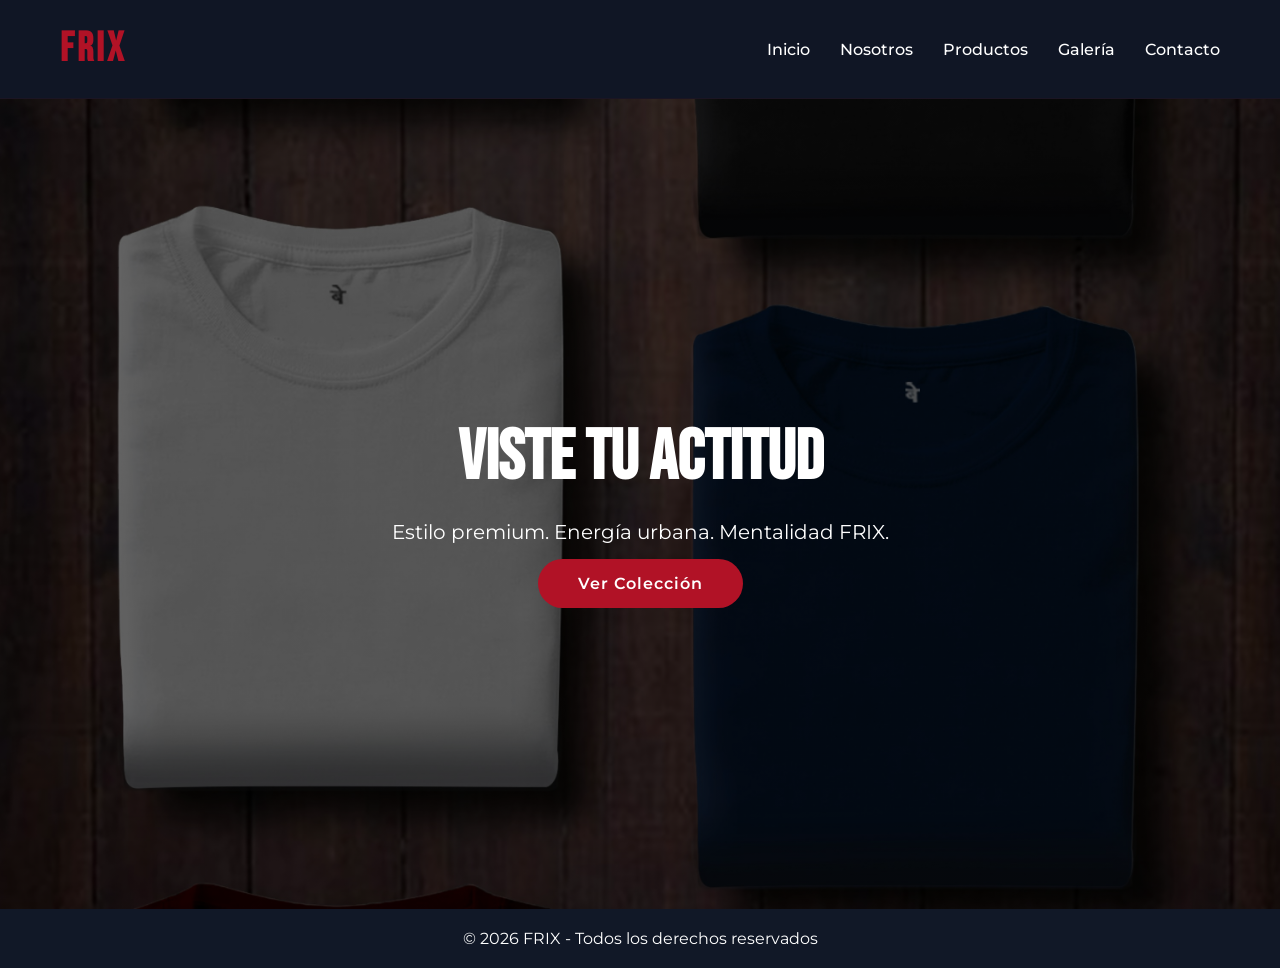
<file: index.html>
<!DOCTYPE html>
<html lang="es">
<head>
    <meta charset="UTF-8">
    <title>FRIX | Viste tu actitud</title>
    <link rel="stylesheet" href="css/estilos.css">

    <!-- Google Fonts -->
    <link href="https://fonts.googleapis.com/css2?family=Montserrat:wght@300;500;700&family=Bebas+Neue&display=swap" rel="stylesheet">
</head>

<body>

    <!-- NAVBAR -->
    <header>
        <nav class="navbar">
            <h1 class="logo">FRIX</h1>

            <div class="hamburguesa" id="hamburguesa">
                ☰
            </div>

            <ul class="menu" id="menu">
                <li><a href="index.html">Inicio</a></li>
                <li><a href="nosotros.html">Nosotros</a></li>
                <li><a href="productos.html">Productos</a></li>
                <li><a href="galeria.html">Galería</a></li>
                <li><a href="contacto.html">Contacto</a></li>
            </ul>
        </nav>
    </header>

    <!-- HERO SECTION -->
    <section class="hero">
        <div class="hero-text">
            <h2>Viste tu actitud</h2>
            <p>Estilo premium. Energía urbana. Mentalidad FRIX.</p>
            <a href="productos.html" class="btn">Ver Colección</a>
        </div>
    </section>

    <!-- FOOTER -->
    <footer>
        <p>© 2026 FRIX - Todos los derechos reservados</p>
    </footer>
<script>
    const hamburguesa = document.getElementById("hamburguesa");
    const menu = document.getElementById("menu");

    hamburguesa.addEventListener("click", () => {
        menu.classList.toggle("activo");
    });
</script>
</body>
</html>
</file>
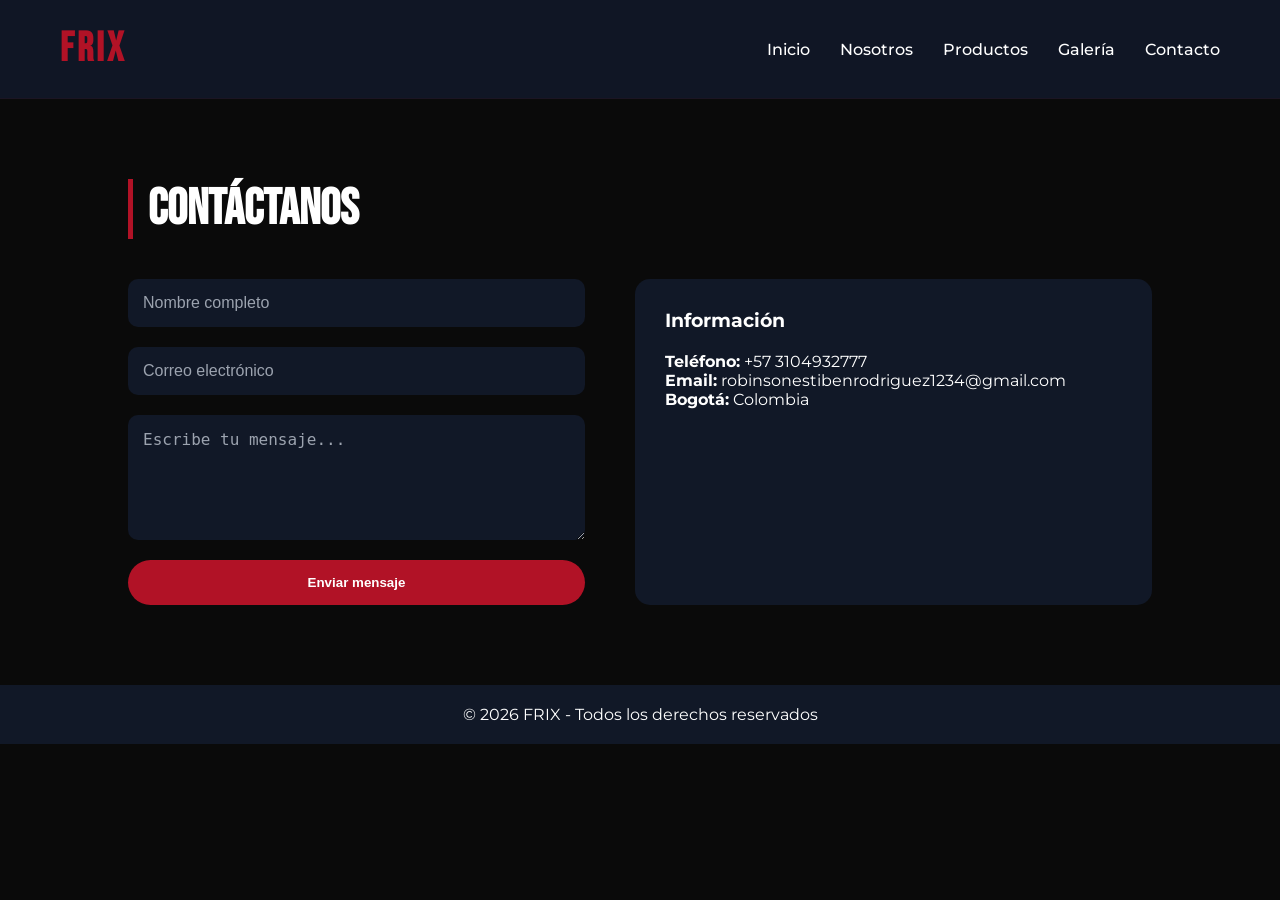
<file: contacto.html>
<!DOCTYPE html>
<html lang="es">
<head>
    <meta charset="UTF-8">
    <title>FRIX | Contacto</title>
    <link rel="stylesheet" href="css/estilos.css">
    <link href="https://fonts.googleapis.com/css2?family=Montserrat:wght@300;500;700&family=Bebas+Neue&display=swap" rel="stylesheet">
</head>

<body>

<header>
        <nav class="navbar">
            <h1 class="logo">FRIX</h1>

            <div class="hamburguesa" id="hamburguesa">
                ☰
            </div>

            <ul class="menu" id="menu">
                <li><a href="index.html">Inicio</a></li>
                <li><a href="nosotros.html">Nosotros</a></li>
                <li><a href="productos.html">Productos</a></li>
                <li><a href="galeria.html">Galería</a></li>
                <li><a href="contacto.html">Contacto</a></li>
            </ul>
        </nav>
</header>

<section class="contacto">
    <h2 class="titulo-seccion">Contáctanos</h2>

    <div class="contenedor-contacto">

        <form class="formulario">
            <input type="text" placeholder="Nombre completo" required>
            <input type="email" placeholder="Correo electrónico" required>
            <textarea placeholder="Escribe tu mensaje..." rows="5" required></textarea>
            <button type="submit" class="btn-form">Enviar mensaje</button>
        </form>

        <div class="info-contacto">
            <h3>Información</h3>
            <p><strong>Teléfono:</strong> +57 3104932777</p>
            <p><strong>Email:</strong> robinsonestibenrodriguez1234@gmail.com</p>
            <p><strong>Bogotá:</strong> Colombia</p>
        </div>

    </div>
</section>

<footer>
    <p>© 2026 FRIX - Todos los derechos reservados</p>
</footer>
<script>
    const hamburguesa = document.getElementById("hamburguesa");
    const menu = document.getElementById("menu");

    hamburguesa.addEventListener("click", () => {
        menu.classList.toggle("activo");
    });
</script>
</body>
</html>
</file>
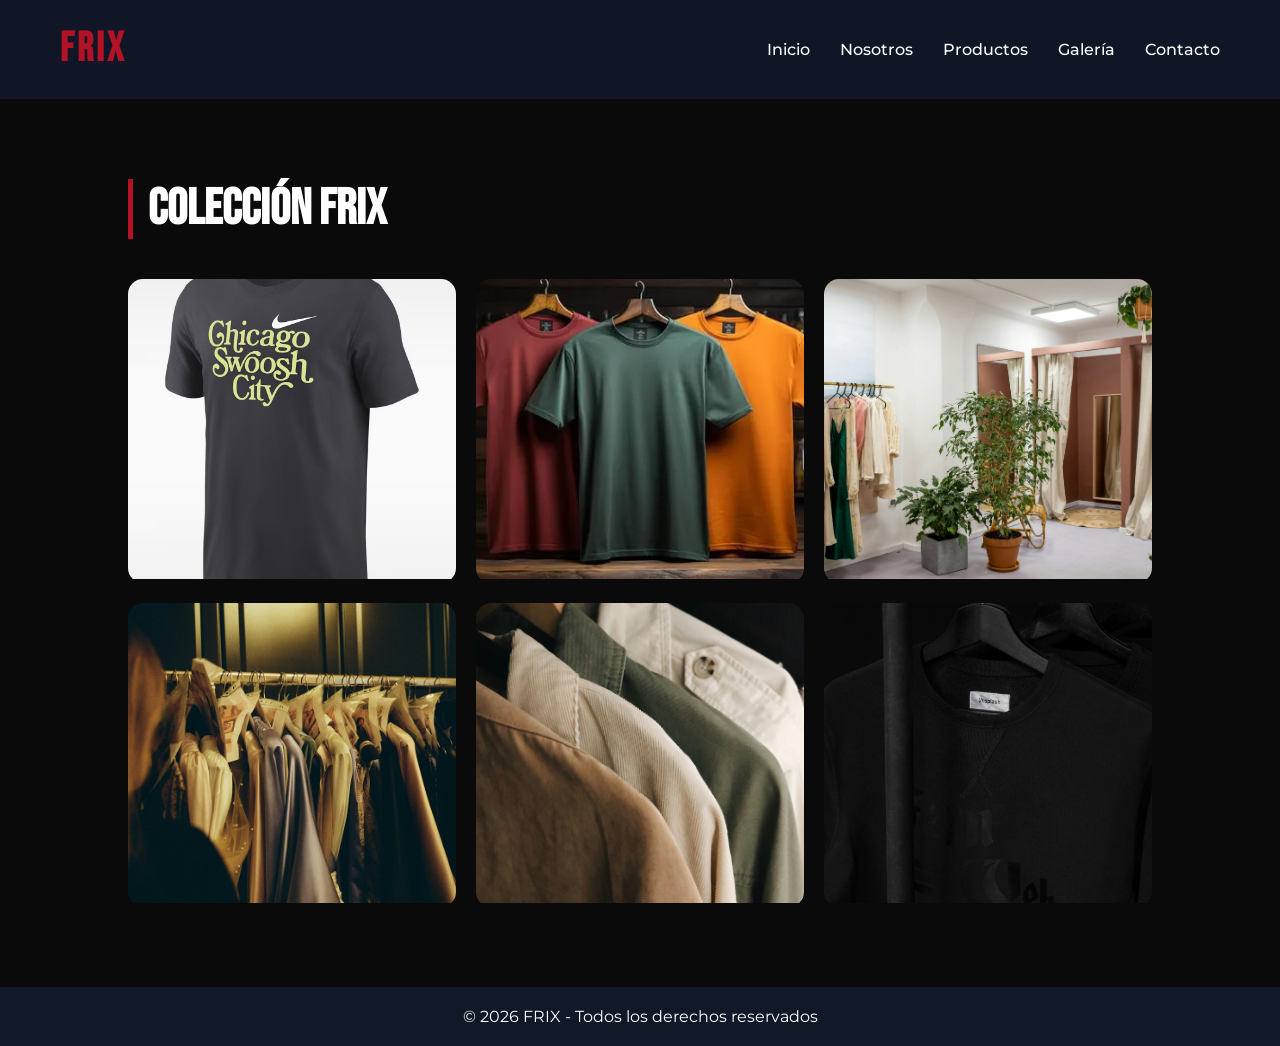
<file: galeria.html>
<!DOCTYPE html>
<html lang="es">
<head>
    <meta charset="UTF-8">
    <title>FRIX | Galería</title>
    <link rel="stylesheet" href="css/estilos.css">
    <link href="https://fonts.googleapis.com/css2?family=Montserrat:wght@300;500;700&family=Bebas+Neue&display=swap" rel="stylesheet">
</head>

<body>

<header>
    <nav class="navbar">
        <h1 class="logo">FRIX</h1>

        <div class="hamburguesa" id="hamburguesa">
            ☰
        </div>

        <ul class="menu" id="menu">
            <li><a href="index.html">Inicio</a></li>
            <li><a href="nosotros.html">Nosotros</a></li>
            <li><a href="productos.html">Productos</a></li>
            <li><a href="galeria.html">Galería</a></li>
            <li><a href="contacto.html">Contacto</a></li>
        </ul>
    </nav>
</header>

<section class="galeria">
    <h2 class="titulo-seccion">Colección FRIX</h2>

    <div class="grid-galeria">

        <div class="img-box">
            <img src="img/camisa1.avif" alt="FRIX colección 1">
        </div>

        <div class="img-box">
            <img src="img/camisa2.webp" alt="FRIX colección 2">
        </div>

        <div class="img-box">
            <img src="img/camisa3.jpg" alt="FRIX colección 3">
        </div>

        <div class="img-box">
            <img src="img/camisa4.jpg" alt="FRIX colección 4">
        </div>

        <div class="img-box">
            <img src="img/camisa5.jpg" alt="FRIX colección 5">
        </div>

        <div class="img-box">
            <img src="img/camisa6.jpg" alt="FRIX colección 6">
        </div>

    </div>
</section>

<footer>
    <p>© 2026 FRIX - Todos los derechos reservados</p>
</footer>
    <script>
        const hamburguesa = document.getElementById("hamburguesa");
        const menu = document.getElementById("menu");

        hamburguesa.addEventListener("click", () => {
            menu.classList.toggle("activo");
        });
    </script>
</body>
</html>
</file>
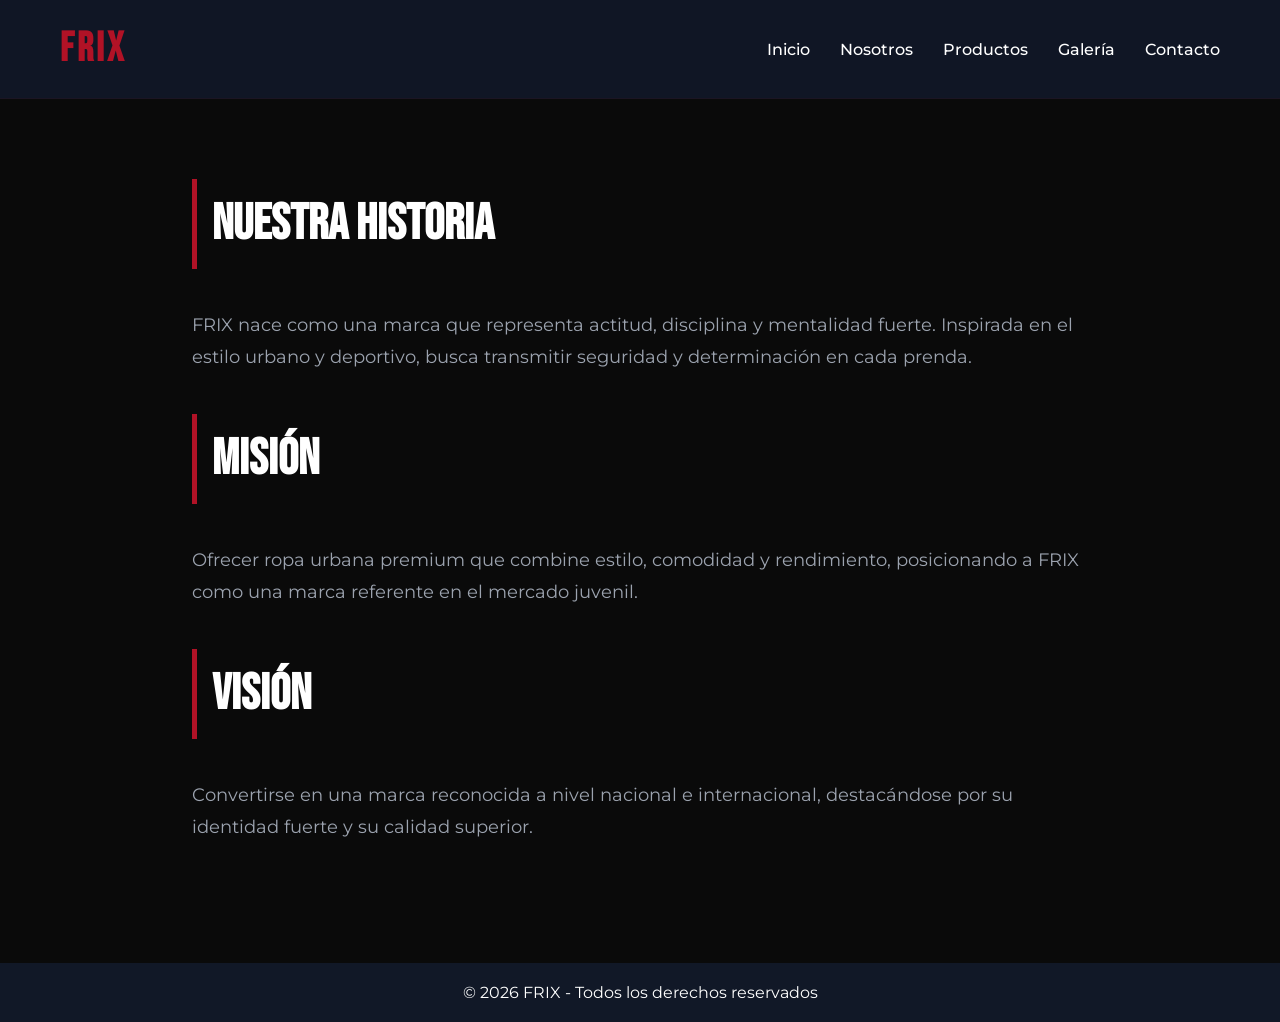
<file: nosotros.html>
<!DOCTYPE html>
<html lang="es">
<head>
    <meta charset="UTF-8">
    <title>FRIX | Nosotros</title>
    <link rel="stylesheet" href="css/estilos.css">
    <link href="https://fonts.googleapis.com/css2?family=Montserrat:wght@300;500;700&family=Bebas+Neue&display=swap" rel="stylesheet">
</head>

<body>

<header>
        <nav class="navbar">
            <h1 class="logo">FRIX</h1>

            <div class="hamburguesa" id="hamburguesa">
                ☰
            </div>

            <ul class="menu" id="menu">
                <li><a href="index.html">Inicio</a></li>
                <li><a href="nosotros.html">Nosotros</a></li>
                <li><a href="productos.html">Productos</a></li>
                <li><a href="galeria.html">Galería</a></li>
                <li><a href="contacto.html">Contacto</a></li>
            </ul>
        </nav>
</header>

<section class="nosotros">
    <h2 class="titulo-seccion">Nuestra Historia</h2>
    <p>
        FRIX nace como una marca que representa actitud, disciplina y mentalidad fuerte.
        Inspirada en el estilo urbano y deportivo, busca transmitir seguridad y determinación
        en cada prenda.
    </p>

    <h2 class="titulo-seccion">Misión</h2>
    <p>
        Ofrecer ropa urbana premium que combine estilo, comodidad y rendimiento,
        posicionando a FRIX como una marca referente en el mercado juvenil.
    </p>

    <h2 class="titulo-seccion">Visión</h2>
    <p>
        Convertirse en una marca reconocida a nivel nacional e internacional,
        destacándose por su identidad fuerte y su calidad superior.
    </p>
</section>

<footer>
    <p>© 2026 FRIX - Todos los derechos reservados</p>
</footer>
<script>
    const hamburguesa = document.getElementById("hamburguesa");
    const menu = document.getElementById("menu");

    hamburguesa.addEventListener("click", () => {
        menu.classList.toggle("activo");
    });
</script>
</body>
</html>
</file>
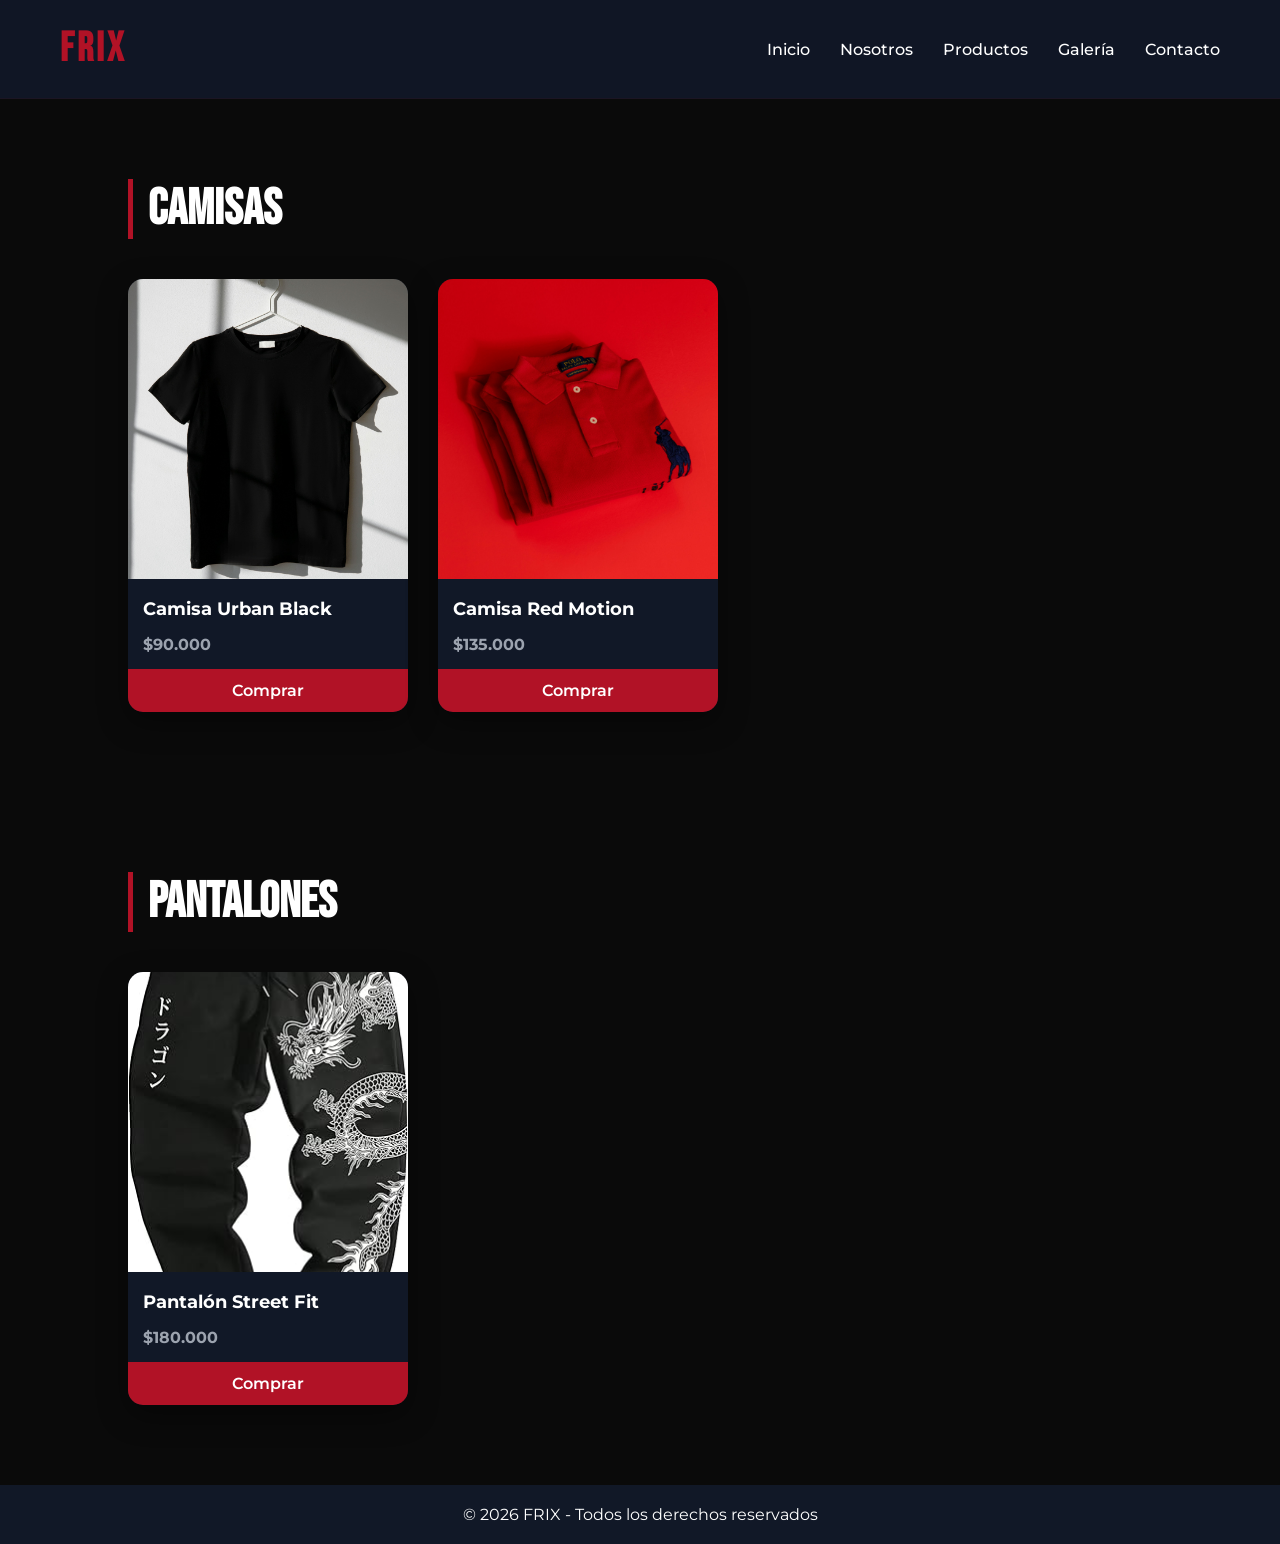
<file: productos.html>
<!DOCTYPE html>
<html lang="es">
<head>
    <meta charset="UTF-8">
    <title>FRIX | Productos</title>
    <link rel="stylesheet" href="css/estilos.css">
    <link href="https://fonts.googleapis.com/css2?family=Montserrat:wght@300;500;700&family=Bebas+Neue&display=swap" rel="stylesheet">
</head>

<body>

<header>
        <nav class="navbar">
            <h1 class="logo">FRIX</h1>

            <div class="hamburguesa" id="hamburguesa">
                ☰
            </div>

            <ul class="menu" id="menu">
                <li><a href="index.html">Inicio</a></li>
                <li><a href="nosotros.html">Nosotros</a></li>
                <li><a href="productos.html">Productos</a></li>
                <li><a href="galeria.html">Galería</a></li>
                <li><a href="contacto.html">Contacto</a></li>
            </ul>
        </nav>
</header>

<section class="productos">
    <h2 class="titulo-seccion">Camisas</h2>

    <div class="contenedor-productos">

        <div class="card">
            <img src="img/camisaHB1.jpg" alt="Camisa FRIX">
            <h3>Camisa Urban Black</h3>
            <p>$90.000</p>
            <a href="#" class="btn-card">Comprar</a>
        </div>

        <div class="card">
            <img src="img/camisaHB2.jpg" alt="Camisa FRIX">
            <h3>Camisa Red Motion</h3>
            <p>$135.000</p>
            <a href="#" class="btn-card">Comprar</a>
        </div>

    </div>
</section>


<section class="productos">
    <h2 class="titulo-seccion">Pantalones</h2>

    <div class="contenedor-productos">

        <div class="card">
            <img src="img/pantalon1.jpg" alt="Pantalón FRIX">
            <h3>Pantalón Street Fit</h3>
            <p>$180.000</p>
            <a href="#" class="btn-card">Comprar</a>
        </div>

    </div>
</section>


<footer>
    <p>© 2026 FRIX - Todos los derechos reservados</p>
</footer>
<script>
    const hamburguesa = document.getElementById("hamburguesa");
    const menu = document.getElementById("menu");

    hamburguesa.addEventListener("click", () => {
        menu.classList.toggle("activo");
    });
</script>
</body>
</html>
</file>
<file: css/estilos.css>
/* RESET */
* {
    margin: 0;
    padding: 0;
    box-sizing: border-box;
}

/* COLORES */
:root {
    --negro: #0A0A0A;
    --rojo: #B11226;
    --azul: #111827;
    --blanco: #FFFFFF;
    --gris: #9CA3AF;
}


/* GENERAL */
body {
    font-family: 'Montserrat', sans-serif;
    background-color: var(--negro);
    color: var(--blanco);
}

/* NAVBAR */
.navbar {
    display: flex;
    justify-content: space-between;
    align-items: center;
    padding: 25px 60px;
    background-color: rgba(17, 24, 39, 0.95);
    backdrop-filter: blur(10px);
    border-bottom: 1px solid rgba(223, 0, 0, 0.05);
}

.logo {
    font-family: 'Bebas Neue', sans-serif;
    font-size: 40px;
    letter-spacing: 3px;
    color: var(--rojo);
}

.menu {
    list-style: none;
    display: flex;
    gap: 30px;
}

.menu a {
    text-decoration: none;
    color: var(--blanco);
    font-weight: 500;
    transition: 0.3s;
}

.menu a:hover {
    color: var(--rojo);
}

/* HERO */
.hero {
    height: 90vh;
    background: linear-gradient(rgba(0,0,0,0.6), rgba(0,0,0,0.6)),
    url('../img/banner.jpg');
    background-size: cover;
    background-position: center;
    display: flex;
    justify-content: center;
    align-items: center;
    text-align: center;
}

.hero-text h2 {
    font-family: 'Bebas Neue', sans-serif;
    font-size: 70px;
    margin-bottom: 20px;
}

.hero-text p {
    font-size: 20px;
    margin-bottom: 30px;
}

.btn {
    background-color: var(--rojo);
    padding: 15px 40px;
    text-decoration: none;
    color: var(--blanco);
    font-weight: 600;
    border-radius: 50px;
    transition: all 0.4s ease;
    letter-spacing: 1px;
}

.btn:hover {
    transform: translateY(-3px);
    box-shadow: 0 10px 25px rgba(177, 18, 38, 0.4);
}

/* FOOTER */
footer {
    text-align: center;
    padding: 20px;
    background-color: var(--azul);
}


/* SECCIÓN PRODUCTOS */
.productos {
    padding: 80px 10%;
}

.titulo-seccion {
    font-family: 'Bebas Neue', sans-serif;
    font-size: 50px;
    margin-bottom: 40px;
    border-left: 5px solid var(--rojo);
    padding-left: 15px;
}

/* CONTENEDOR */
.contenedor-productos {
    display: flex;
    gap: 30px;
    flex-wrap: wrap;
}

/* TARJETAS */
.card {
    background-color: var(--azul);
    width: 280px;
    border-radius: 15px;
    overflow: hidden;
    transition: all 0.4s ease;
    box-shadow: 0 10px 30px rgba(0,0,0,0.4);
}

.card img {
    width: 100%;
    height: 300px;
    object-fit: cover;
}

.card h3 {
    padding: 15px;
    font-size: 18px;
}

.card p {
    padding: 0 15px 15px 15px;
    font-weight: bold;
    color: var(--gris);
}

.btn-card {
    display: block;
    text-align: center;
    background-color: var(--rojo);
    padding: 12px;
    text-decoration: none;
    color: var(--blanco);
    font-weight: 600;
    transition: 0.3s;
}

.btn-card:hover {
    background-color: #8f0f1e;
}

/* EFECTO HOVER PREMIUM */
.card:hover {
    transform: translateY(-10px);
    box-shadow: 0 20px 40px rgba(177, 18, 38, 0.3);
}


/* SECCIÓN NOSOTROS */
.nosotros {
    padding: 80px 15%;
    line-height: 1.8;
}

.nosotros p {
    margin-bottom: 40px;
    color: var(--gris);
    font-size: 18px;
}

/* SECCIÓN GALERÍA */
.galeria {
    padding: 80px 10%;
}

.grid-galeria {
    display: grid;
    grid-template-columns: repeat(auto-fit, minmax(250px, 1fr));
    gap: 20px;
}

.img-box {
    overflow: hidden;
    border-radius: 15px;
}

.img-box img {
    width: 100%;
    height: 300px;
    object-fit: cover;
    transition: transform 0.4s ease;
}

/* EFECTO HOVER PREMIUM */
.img-box:hover img {
    transform: scale(1.08);
}


/* SECCIÓN CONTACTO */
.contacto {
    padding: 80px 10%;
}

.contenedor-contacto {
    display: flex;
    gap: 50px;
    flex-wrap: wrap;
}

.formulario {
    flex: 1;
    display: flex;
    flex-direction: column;
    gap: 20px;
}

.formulario input,
.formulario textarea {
    padding: 15px;
    border-radius: 10px;
    border: none;
    background-color: var(--azul);
    color: var(--blanco);
    font-size: 16px;
}

.formulario input::placeholder,
.formulario textarea::placeholder {
    color: var(--gris);
}

.btn-form {
    background-color: var(--rojo);
    padding: 15px;
    border: none;
    border-radius: 30px;
    color: var(--blanco);
    font-weight: 600;
    cursor: pointer;
    transition: 0.3s;
}

.btn-form:hover {
    background-color: #8f0f1e;
    transform: translateY(-3px);
}

.info-contacto {
    flex: 1;
    background-color: var(--azul);
    padding: 30px;
    border-radius: 15px;
}

.info-contacto h3 {
    margin-bottom: 20px;
}
/* RESPONSIVE */

@media (max-width: 768px) {

    /* NAVBAR */
    .navbar {
        flex-direction: column;
        gap: 15px;
        padding: 20px;
        text-align: center;
    }

    .menu {
        flex-direction: column;
        gap: 15px;
    }

    /* HERO */
    .hero-text h2 {
        font-size: 45px;
    }

    .hero-text p {
        font-size: 16px;
    }

    /* PRODUCTOS */
    .contenedor-productos {
        justify-content: center;
    }

    .card {
        width: 90%;
    }

    /* GALERÍA */
    .grid-galeria {
        grid-template-columns: 1fr;
    }

    /* CONTACTO */
    .contenedor-contacto {
        flex-direction: column;
    }

    .formulario,
    .info-contacto {
        width: 100%;
    }

    /* NOSOTROS */
    .nosotros {
        padding: 60px 8%;
    }

}

/* HAMBURGUESA */
.hamburguesa {
    display: none;
    font-size: 30px;
    cursor: pointer;
}

/* RESPONSIVE MEJORADO */
@media (max-width: 768px) {

    .hamburguesa {
        display: block;
        color: var(--blanco);
    }

    .menu {
        position: absolute;
        top: 80px;
        left: 0;
        width: 100%;
        background-color: var(--azul);
        flex-direction: column;
        align-items: center;
        gap: 20px;
        padding: 20px 0;
        display: none;
        animation: slideDown 0.4s ease forwards;
    }

    .menu.activo {
        display: flex;
    }

    .navbar {
        flex-direction: row;
    }
}

/* ANIMACIÓN MENU */
@keyframes slideDown {
    from {
        opacity: 0;
        transform: translateY(-10px);
    }
    to {
        opacity: 1;
        transform: translateY(0);
    }
}

/* ANIMACIÓN SUAVE AL CARGAR */
.card {
    animation: fadeUp 0.8s ease forwards;
}

@keyframes fadeUp {
    from {
        opacity: 0;
        transform: translateY(20px);
    }
    to {
        opacity: 1;
        transform: translateY(0);
    }
}
</file>
